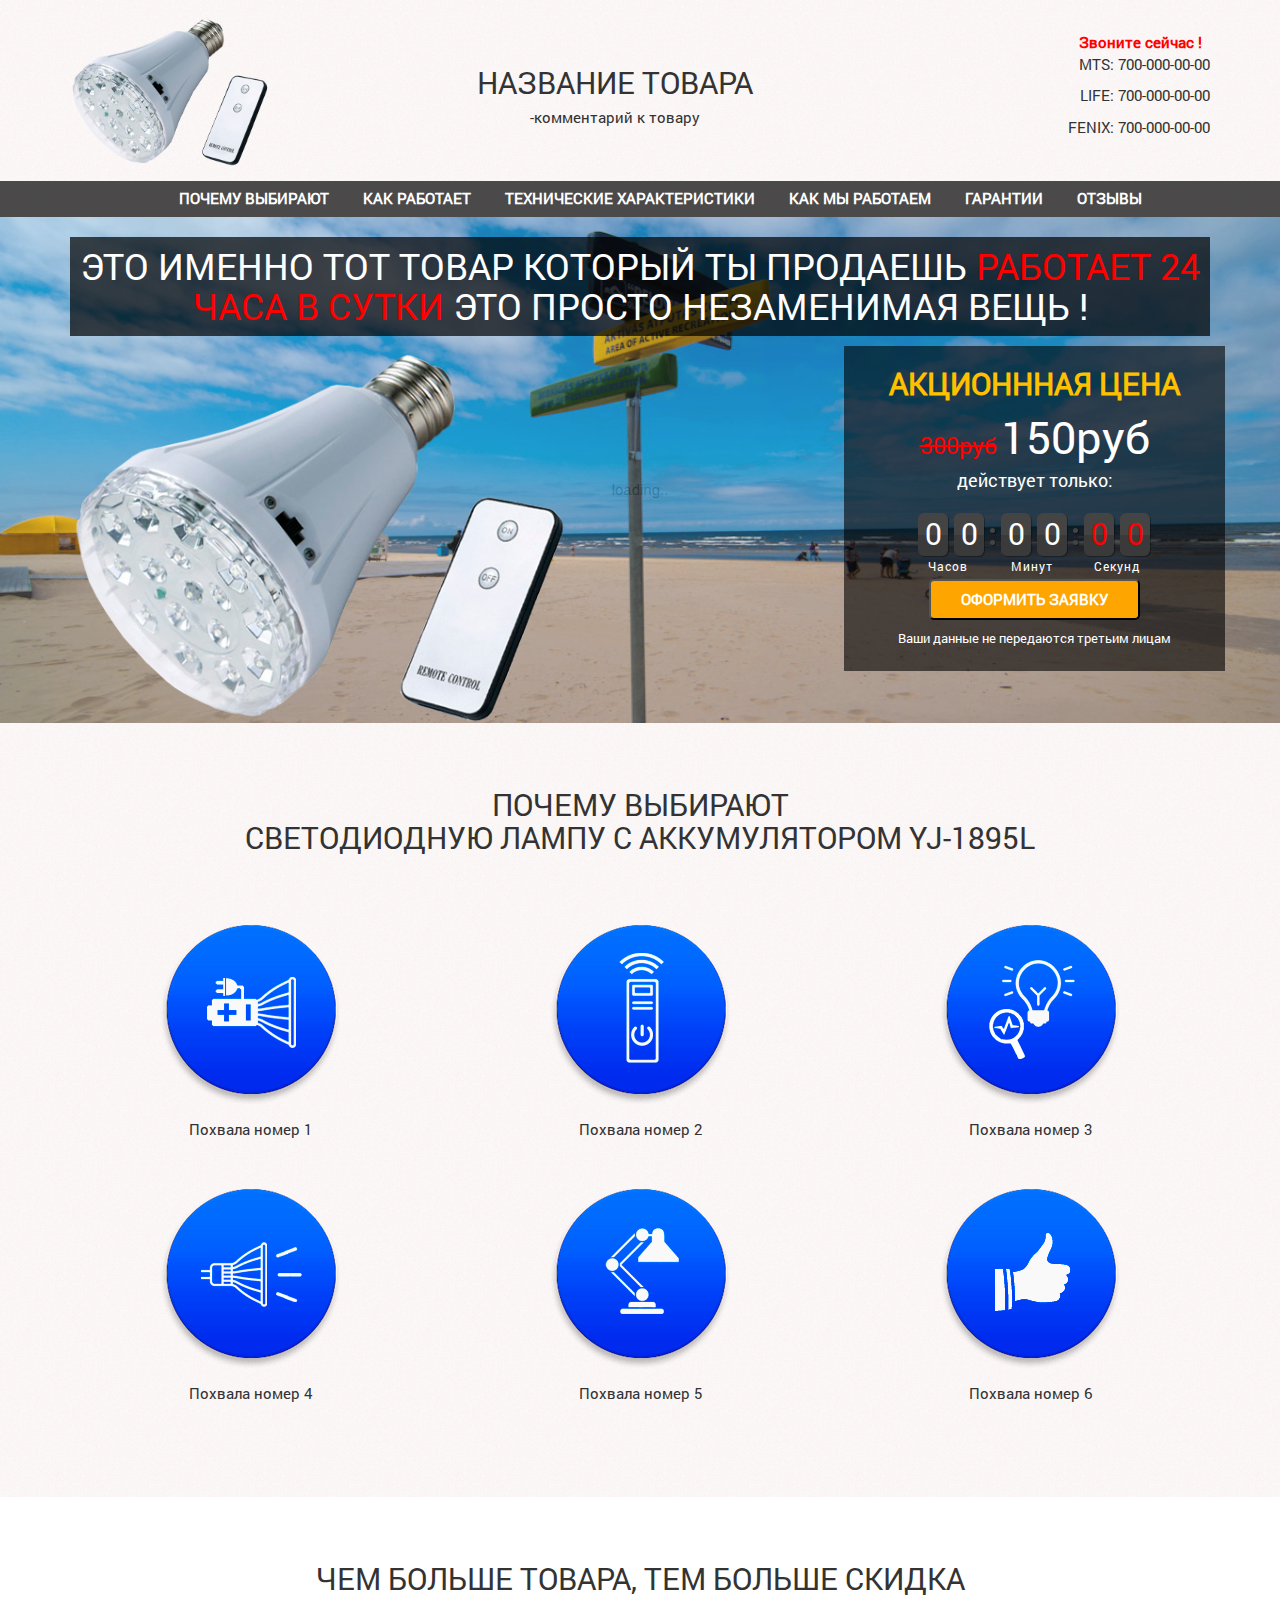
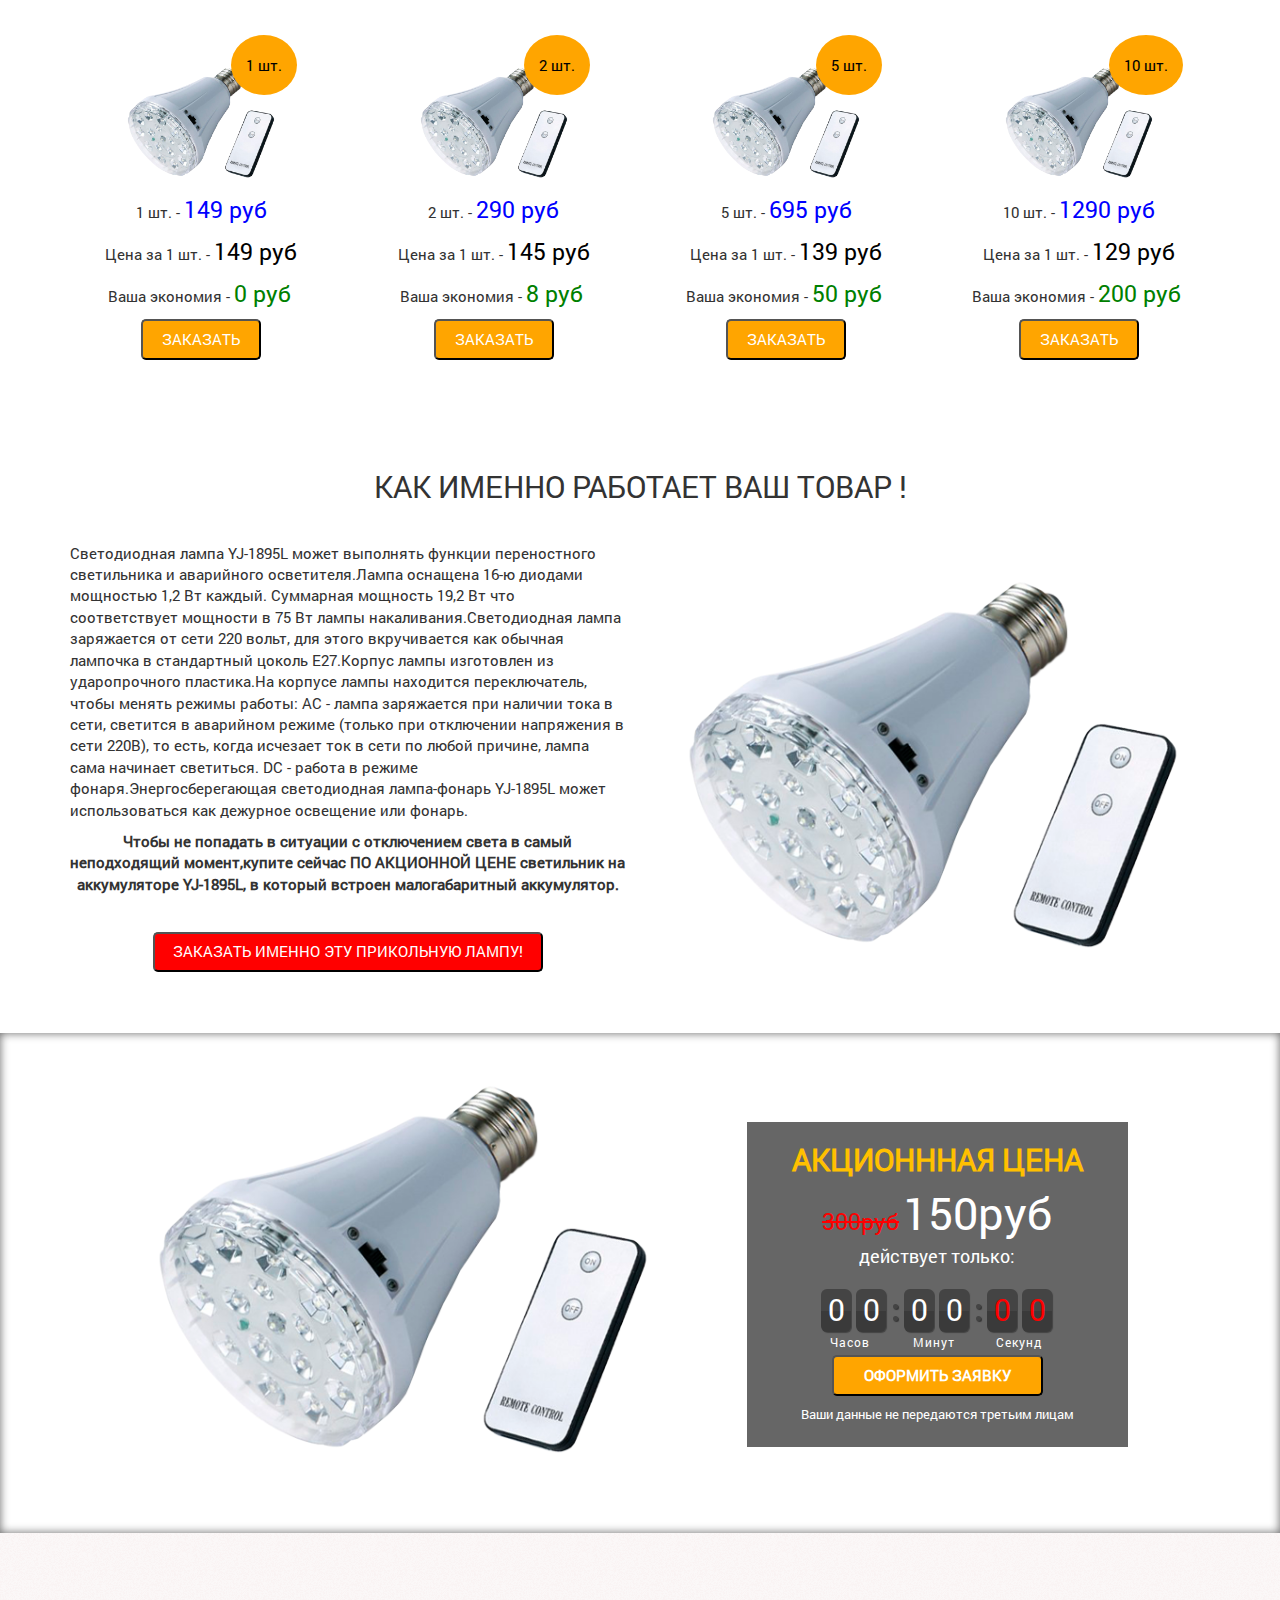
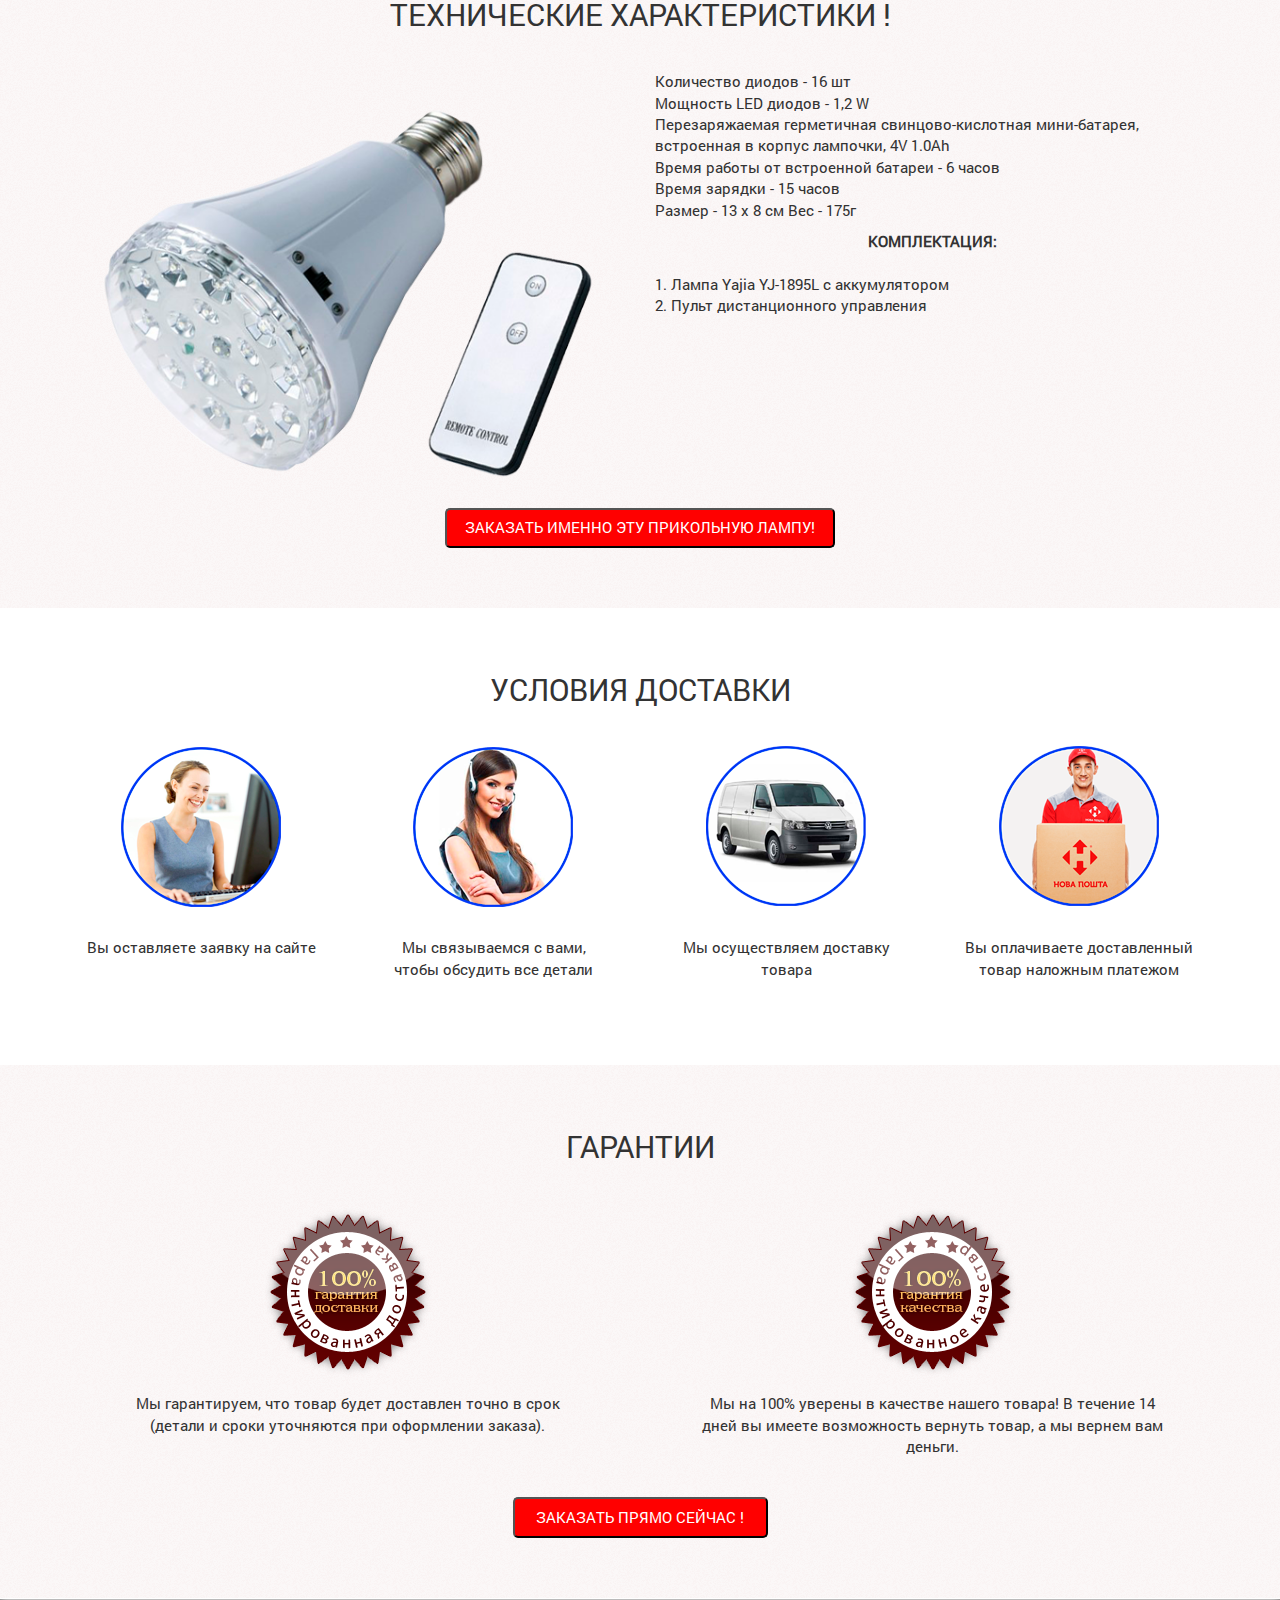
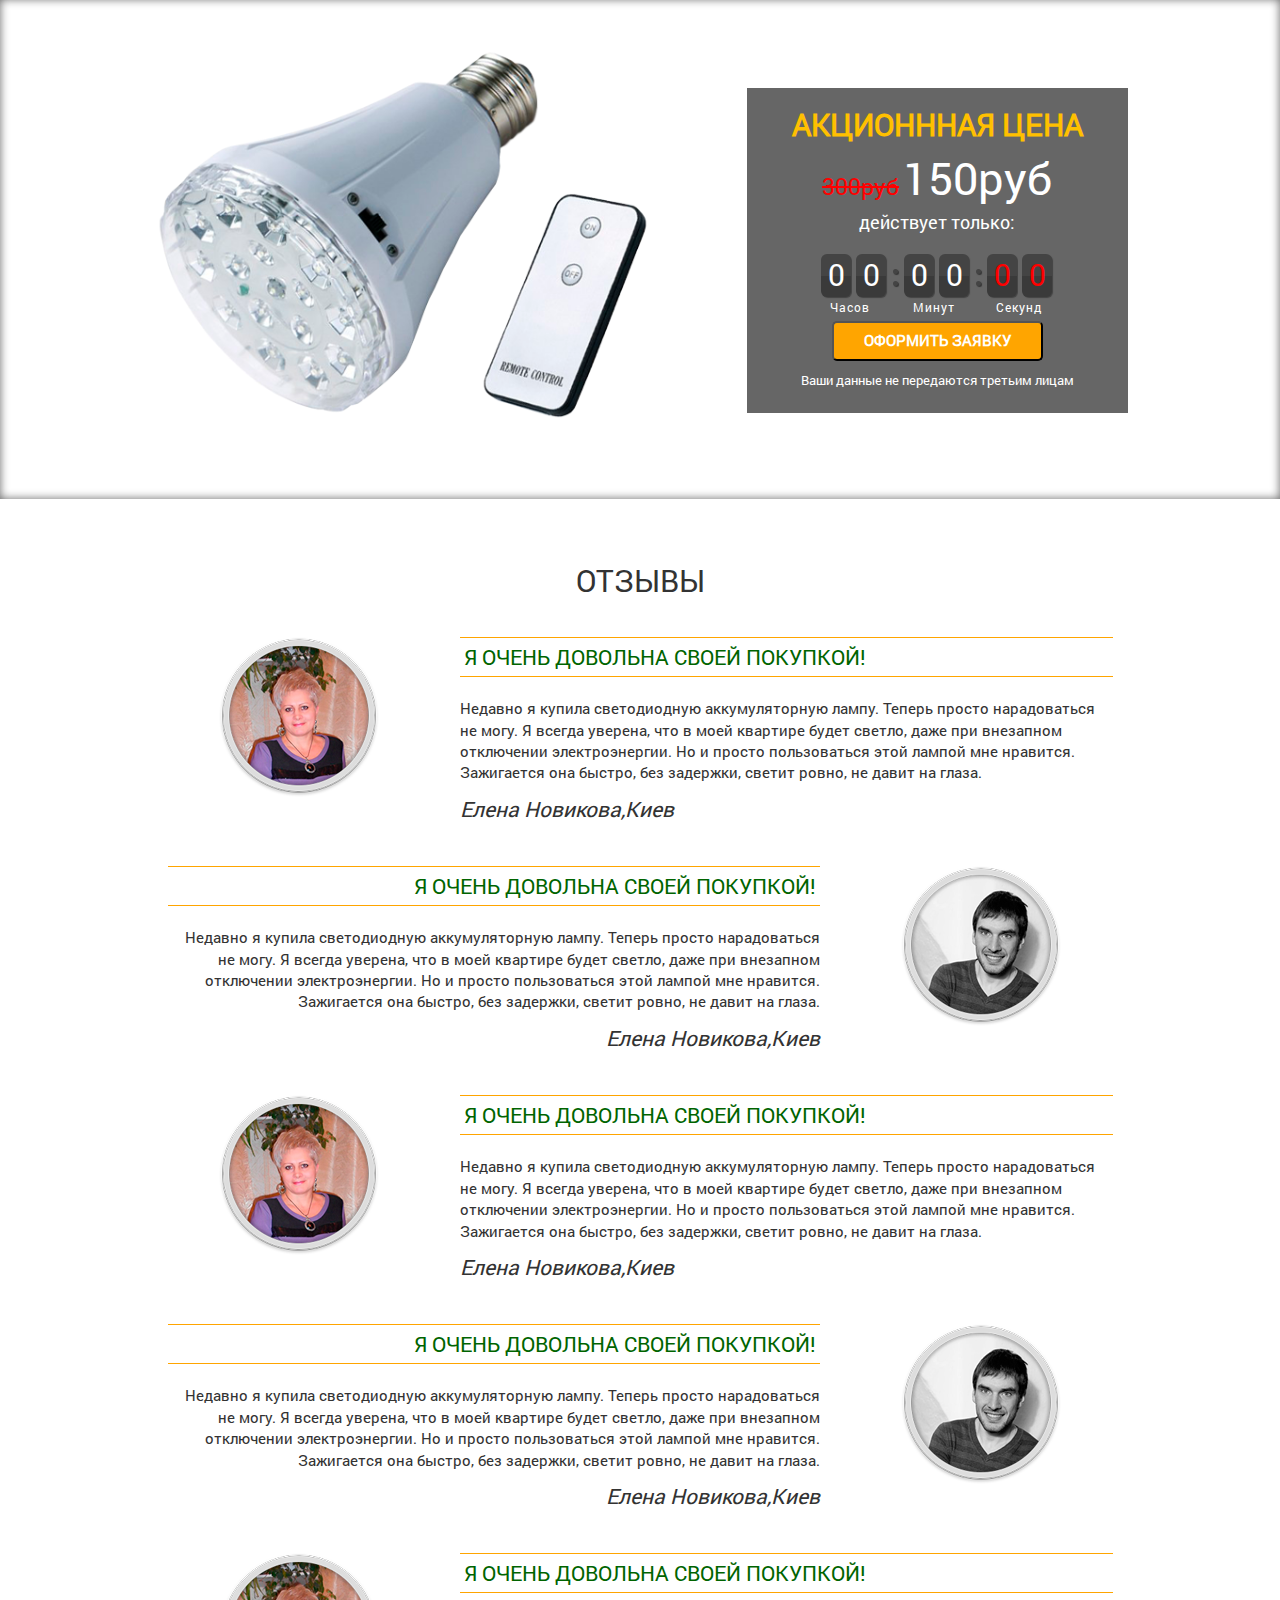
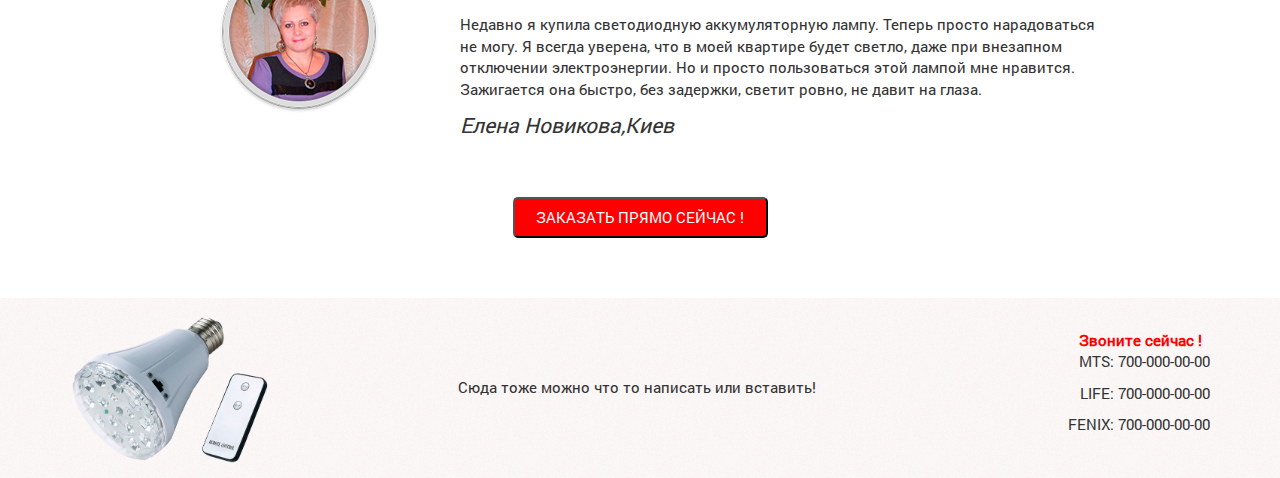
<file: index.html>
<!DOCTYPE html>
<!--[if lt IE 7]><html lang="ru" class="lt-ie9 lt-ie8 lt-ie7"><![endif]-->
<!--[if IE 7]><html lang="ru" class="lt-ie9 lt-ie8"><![endif]-->
<!--[if IE 8]><html lang="ru" class="lt-ie9"><![endif]-->
<!--[if gt IE 8]><!-->
<html lang="ru">
<!--<![endif]-->
<head>
	<meta charset="utf-8" />
	<title>Bootstrap 30 gut x 12 col</title>
	<meta name="description" content="" />
	<meta http-equiv="X-UA-Compatible" content="IE=edge" />
	<meta name="viewport" content="width=device-width, initial-scale=1.s0" />
	<!--Путь к Фавиконке-->
	<link rel="shortcut icon" href="favicon.png" />
	<!--Стили Бутстрапа-->
	<link rel="stylesheet" href="bootstrap/css/bootstrap.min.css">	
	<link rel="stylesheet" href="bootstrap/validator/css/bootstrapValidator.css">

	<link rel="stylesheet" href="fonts/font-awesome/css/font-awesome.min.css">
	<link rel="stylesheet" href="libs/countdown/jquery.countdown.css">		
	<link rel="stylesheet" href="css/bg-screen.css">
	<!--Основной CSS-->	
	<link rel="stylesheet" href="css/fonts.css" />
	<link rel="stylesheet" href="css/main.css" />
	<link rel="stylesheet" href="css/media.css" />	
</head>
<body>	
	<header class="header">
		<div class="container">
			<div class="_table">
				<div class="header__logo">
					<img class="img-responsive" src="img/tovar.png" alt="">
				</div>
				<div class="header__titles">
					<h2>Название товара</h2>
					<h4>-комментарий к товару</h4>
				</div>
				<div class="header__phones text-right">
					<b class="red">Звоните сейчас !&nbsp;&nbsp;</b>
					<p>MTS: 700-000-00-00</p>
					<p>LIFE: 700-000-00-00</p>
					<p>FENIX: 700-000-00-00</p>
				</div>
			</div>
			</div>

		<div class="navigation" id="stick_menu">      
			<nav class="main-nav">
				<ul>
					<li><a href="#why">Почему выбирают</a></li>                 
					<li><a href="#how">Как работает</a></li>                   
					<li><a href="#tehnics">Технические характеристики</a></li>            
					<li><a href="#delivery">Как мы работаем</a></li>                  
					<li><a href="#garants">Гарантии</a></li>                   
					<li><a href="#comments">Отзывы</a></li>
				</ul>
			</nav>
			<a href="#" class="responsive-menu-open"><i class="fa fa-bars"></i></a>
		</div>	
		<div class="responsive-menu">
			<a href="#" class="responsive-menu-close"><i class="fa fa-times"></i></a>
			<nav class="responsive-nav"></nav> <!-- end .responsive-nav -->
		</div> <!-- end .responsive-menu -->    

	</header>

	<section class="block-1">
		<div id="content" class="my-slider">
			<img src="images/img-slider-1.jpg">
			<img src="images/img-slider-2.jpg">
			<img src="images/img-slider-3.jpg">
		</div>
		<div class="container">
			<div class="row">
				<div class="col-sm-12">
					<h1>Это именно тот товар который ты продаешь
						<font class="red">работает 24 часа в сутки</font>
						это просто незаменимая вещь !</h1>
					</div>
				</div>

				<div class="row">
					<div class="col-sm-12">
						<div class="tovar"> <!-- задаем картинку товара -->
							<img class="img-responsive"src="img/tovar.png" alt="">
						</div>
						<div class="count-form">  <!-- Форма  заказа сo счетчиком -->
							<center>
								<div class="count-form__title">Акционнная цена</div>				
								<strike class="red">300руб</strike>
								<span class="white">150руб</span>				
								<p>действует только:</p>
								<div id="countdown-1"></div>
								<button class="count-form__button" data-toggle="modal" role="button" href="#orderModal">Оформить заявку</button><br>
								<small>Ваши данные не передаются третьим лицам</small>		
							</center>
						</div>
					</div>
				</div>
			</div>
		</section>

		<section class="block-2">
		<a name="why"></a>
			<div class="container">
				<h2 class="text-center">ПОЧЕМУ ВЫБИРАЮТ<br>светодиодную лампу с аккумулятором YJ-1895L</h2>
				<div class="row">
					<div class="col-sm-4 col-xs-6">
						<div class="block-2__tile">
							<img class="img-responsive" src="img/boch1.png" alt="">
							<p>Похвала номер 1</p>
						</div>
					</div>
					<div class="col-sm-4 col-xs-6">
						<div class="block-2__tile">
							<img class="img-responsive" src="img/boch2.png" alt="">
							<p>Похвала номер 2</p>
						</div>
					</div>
					<div class="col-sm-4 col-xs-6">
						<div class="block-2__tile">
							<img class="img-responsive" src="img/boch3.png" alt="">
							<p>Похвала номер 3</p>
						</div>
					</div>			
					<div class="col-sm-4 col-xs-6">
						<div class="block-2__tile">
							<img class="img-responsive" src="img/boch4.png" alt="">
							<p>Похвала номер 4</p>
						</div>
					</div>
					<div class="col-sm-4 col-xs-6">
						<div class="block-2__tile">
							<img class="img-responsive" src="img/boch5.png" alt="">
							<p>Похвала номер 5</p>
						</div>
					</div>
					<div class="col-sm-4 col-xs-6">
						<div class="block-2__tile">
							<img class="img-responsive" src="img/boch6.png" alt="">
							<p>Похвала номер 6</p>
						</div>
					</div>
				</div>
			</div>
		</section>

		<section class="block-3">
			<div class="container">
				<h2 class="text-center">Чем больше товара, тем больше скидка</h2>
				<div class="row">
					<div class="col-sm-3 col-xs-6">
						<div class="block-3__tile">
							<div class="block-3__tile--lable">1 шт.</div>
							<img class="img-responsive" src="img/tovar.png" alt="">
							<p class="block-3__total-price">1 шт. - <span>149 руб</span></p>
							<p class="block-3__item-price">Цена за 1 шт. - <span>149 руб</span></p>
							<p class="block-3__economy">Ваша экономия - <span>0 руб</span>&nbsp;</p>

							<button class="btn-small js-btn-b3" data-toggle="modal" role="button" href="#orderModal">Заказать</button>
						</div>
					</div>

					<div class="col-sm-3 col-xs-6">
						<div class="block-3__tile">
							<div class="block-3__tile--lable">2 шт.</div>
							<img class="img-responsive" src="img/tovar.png" alt="">
							<p class="block-3__total-price">2 шт. - <span>290 руб</span></p>
							<p class="block-3__item-price">Цена за 1 шт. - <span>145 руб</span></p>
							<p class="block-3__economy">Ваша экономия - <span>8 руб</span>&nbsp;</p>

							<button class="btn-small js-btn-b3" data-toggle="modal" role="button" href="#orderModal">Заказать</button>
						</div>
					</div>

					<div class="col-sm-3 col-xs-6">
						<div class="block-3__tile">
							<div class="block-3__tile--lable">5 шт.</div>
							<img class="img-responsive" src="img/tovar.png" alt="">
							<p class="block-3__total-price">5 шт. - <span>695 руб</span></p>
							<p class="block-3__item-price">Цена за 1 шт. - <span>139 руб</span></p>
							<p class="block-3__economy">Ваша экономия - <span>50 руб</span>&nbsp;</p>

							<button class="btn-small js-btn-b3" data-toggle="modal" role="button" href="#orderModal">Заказать</button>
						</div>
					</div>

					<div class="col-sm-3 col-xs-6">
						<div class="block-3__tile">
							<div class="block-3__tile--lable">10 шт.</div>
							<img class="img-responsive" src="img/tovar.png" alt="">
							<p class="block-3__total-price">10 шт. - <span>1290 руб</span></p>
							<p class="block-3__item-price">Цена за 1 шт. - <span>129 руб</span></p>
							<p class="block-3__economy">Ваша экономия - <span>200 руб</span>&nbsp;</p>

							<button class="btn-small js-btn-b3" data-toggle="modal" role="button" href="#orderModal">Заказать</button>
						</div>
					</div>

				</div>
			</div>
		</section>

		<section class="block-4">
		<a name="how"></a>
			<div class="container">
				<h2 class="text-center">Как именно работает ваш товар !</h2>
				<div class="row">
					<div class="col-sm-6">
						<p>Светодиодная лампа YJ-1895L может выполнять функции переностного светильника и аварийного осветителя.Лампа оснащена 16-ю диодами мощностью 1,2 Вт каждый. Суммарная мощность 19,2 Вт что соответствует мощности в 75 Вт лампы накаливания.Светодиодная лампа заряжается от сети 220 вольт, для этого вкручивается как обычная лампочка в стандартный цоколь Е27.Корпус лампы изготовлен из ударопрочного пластика.На корпусе лампы находится переключатель, чтобы менять режимы работы: АС - лампа заряжается при наличии тока в сети, светится в аварийном режиме (только при отключении напряжения в сети 220В), то есть, когда исчезает ток в сети по любой причине, лампа сама начинает светиться. DC - работа в режиме фонаря.Энергосберегающая светодиодная лампа-фонарь YJ-1895L может использоваться как дежурное освещение или фонарь.</p>
						<b>Чтобы не попадать в ситуации с отключением света в самый неподходящий момент,купите сейчас ПО АКЦИОННОЙ ЦЕНЕ светильник на аккумуляторе YJ-1895L, в который встроен малогабаритный аккумулятор.</b>&nbsp;
						<button class="btn-big" data-toggle="modal" role="button" href="#orderModal">Заказать именно эту прикольную лампу!</button>
					</div>

					<div class="col-sm-6">
						<img src="img/tovar.png" alt="" class="img-responsive">
					</div>
				</div>
			</div>
		</section>

		<section class="block-5 bg-one">		 
			<div class="container">
				<div class="row">
					<div class="col-sm-10 col-sm-offset-1">
						<div class="tovar"> <!-- задаем картинку товара -->
							<img class="img-responsive"src="img/tovar.png" alt="">
						</div>
						<div class="count-form">  <!-- Форма  заказа сo счетчиком -->
							<center>
								<div class="count-form__title">Акционнная цена</div>				
								<strike class="red">300руб</strike>
								<span class="white">150руб</span>				
								<p>действует только:</p>
								<div id="countdown-2"></div>
							    <button class="count-form__button" data-toggle="modal" role="button" href="#orderModal">Оформить заявку</button><br>
								<small>Ваши данные не передаются третьим лицам</small>		
							</center>
						</div>
					</div>
				</div>
			</div>			
		</section>

		<section class="block-6">
		<a name="tehnics"></a>
			<div class="container">
				<h2 class="text-center">Технические характеристики !</h2>
				<div class="row">
					<div class="col-sm-6">
						<img src="img/tovar.png" alt="" class="img-responsive">
					</div>

					<div class="col-sm-6">
						<p>Количество диодов - 16 шт<br>
							Мощность LED диодов - 1,2 W<br>
							Перезаряжаемая герметичная свинцово-кислотная мини-батарея, встроенная в корпус лампочки, 4V 1.0Ah<br>
							Время работы от встроенной батареи - 6 часов<br>
							Время зарядки - 15 часов<br>
							Размер - 13 х 8 см Вес - 175г
						</p>
						<b>КОМПЛЕКТАЦИЯ:</b>&nbsp;
						<p>1. Лампа Yajia YJ-1895L с аккумулятором<br>
							2. Пульт дистанционного управления
						</p>						
					</div>
				</div>
				<button class="btn-big" data-toggle="modal" role="button" href="#orderModal">Заказать именно эту прикольную лампу!</button>
			</div>
		</section>


		<section class="block-7">
		<a name="delivery"></a>
			<div class="container">
				<h2 class="text-center">Условия доставки</h2>
				<div class="row">
					<div class="col-sm-3 col-xs-6">
						<img src="img/rabotaem-1.png" alt="" class="img-responsive">
						<p>Вы оставляете заявку на сайте</p>
					</div>
					<div class="col-sm-3 col-xs-6">
						<img src="img/rabotaem-2.png" alt="" class="img-responsive">
						<p>Мы связываемся с вами, чтобы обсудить все детали</p>
					</div>
					<div class="col-sm-3 col-xs-6">
						<img src="img/rabotaem-3.png" alt="" class="img-responsive">
						<p>Мы осуществляем доставку товара</p>
					</div>
					<div class="col-sm-3 col-xs-6">
						<img src="img/rabotaem-4.png" alt="" class="img-responsive">
						<p>Вы оплачиваете доставленный товар наложным платежом</p>
					</div>
				</div>
			</div>
		</section>


		<section class="block-8">
		<a name="garants"></a>
			<div class="container">
				<h2 class="text-center">Гарантии</h2>
				<div class="row">
					<div class="col-sm-6">
						<img src="img/gar1.png" alt="" class="img-responsive">
						<p>Мы гарантируем, что товар будет доставлен точно в срок (детали и сроки уточняются при оформлении заказа).</p>
					</div>
					<div class="col-sm-6">
						<img src="img/gar2.png" alt="" class="img-responsive">
						<p>Мы на 100% уверены в качестве нашего товара! В течение 14 дней вы имеете возможность вернуть товар, а мы вернем вам деньги.</p>
					</div>
				</div>
				<button class="btn-big"  data-toggle="modal" role="button" href="#orderModal">Заказать прямо сейчас !</button>
			</div>
		</section>

		<section class="block-9 bg-two">		
			<div class="container">
				<div class="row">
					<div class="col-sm-10 col-sm-offset-1">
						<div class="tovar"> <!-- задаем картинку товара -->
							<img class="img-responsive"src="img/tovar.png" alt="">
						</div>
						<div class="count-form">  <!-- Форма  заказа сo счетчиком -->
							<center>
								<div class="count-form__title">Акционнная цена</div>				
								<strike class="red">300руб</strike>
								<span class="white">150руб</span>				
								<p>действует только:</p>
								<div id="countdown-3"></div>
								<button class="count-form__button" role="button" data-toggle="modal" href="#orderModal">Оформить заявку</button><br>
								<small>Ваши данные не передаются третьим лицам</small>		
							</center>
						</div>
					</div>
				</div>
			</div>			
		</section>

		<section class="block-10">
		<a name="comments"></a>
			<div class="container">
				<h2 class="text-center">Отзывы</h2>            

				<!-- Отзыв 1 -->
				<div class="row">
					<div class="col-xs-4 col-md-3 col-md-offset-1">
						<img src="img/1.png" class="img-responsive" alt="">
					</div>
					<div class="col-xs-8 col-md-7">
						<div class="block-10__comment">Я очень довольна своей покупкой!</div>
						<p>Недавно я купила светодиодную аккумуляторную лампу. Теперь просто нарадоваться не могу. Я всегда уверена, что в моей квартире будет светло, даже при внезапном отключении электроэнергии. Но и просто пользоваться этой лампой мне нравится. Зажигается она быстро, без задержки, светит ровно, не давит на глаза. 
						</p>
						<em>Елена Новикова,Киев</em>
					</div>
				</div>

				<!-- Отзыв 2 -->
				<div class="row">				
					<div class="col-xs-8 col-md-7 txt col-md-offset-1">
						<div class="block-10__comment">Я очень довольна своей покупкой!</div>
						<p>Недавно я купила светодиодную аккумуляторную лампу. Теперь просто нарадоваться не могу. Я всегда уверена, что в моей квартире будет светло, даже при внезапном отключении электроэнергии. Но и просто пользоваться этой лампой мне нравится. Зажигается она быстро, без задержки, светит ровно, не давит на глаза. 
						</p>
						<em>Елена Новикова,Киев</em>
					</div>
					<div class="col-xs-4 col-md-3">
						<img src="img/2.png" class="img-responsive" alt="">
					</div>
				</div>

				<!-- Отзыв 3 -->
				<div class="row">
					<div class="col-xs-4 col-md-3 col-md-offset-1">
						<img src="img/1.png" class="img-responsive" alt="">
					</div>
					<div class="col-xs-8 col-md-7 txt">
						<div class="block-10__comment">Я очень довольна своей покупкой!</div>
						<p>Недавно я купила светодиодную аккумуляторную лампу. Теперь просто нарадоваться не могу. Я всегда уверена, что в моей квартире будет светло, даже при внезапном отключении электроэнергии. Но и просто пользоваться этой лампой мне нравится. Зажигается она быстро, без задержки, светит ровно, не давит на глаза. 
						</p>
						<em>Елена Новикова,Киев</em>
					</div>
				</div>

				<!-- Отзыв 4 -->
				<div class="row">				
					<div class="col-xs-8 col-md-7 col-md-offset-1 txt">
						<div class="block-10__comment">Я очень довольна своей покупкой!</div>
						<p>Недавно я купила светодиодную аккумуляторную лампу. Теперь просто нарадоваться не могу. Я всегда уверена, что в моей квартире будет светло, даже при внезапном отключении электроэнергии. Но и просто пользоваться этой лампой мне нравится. Зажигается она быстро, без задержки, светит ровно, не давит на глаза. 
						</p>
						<em>Елена Новикова,Киев</em>				
					</div>
					<div class="col-xs-4 col-md-3">
						<img src="img/2.png" class="img-responsive" alt="">
					</div>
				</div>

				<!-- Отзыв 5 -->
				<div class="row">
					<div class="col-xs-4 col-md-3 col-md-offset-1">
						<img src="img/1.png" class="img-responsive" alt="">
					</div>
					<div class="col-xs-8 col-md-7 txt">
						<div class="block-10__comment">Я очень довольна своей покупкой!</div>
						<p>Недавно я купила светодиодную аккумуляторную лампу. Теперь просто нарадоваться не могу. Я всегда уверена, что в моей квартире будет светло, даже при внезапном отключении электроэнергии. Но и просто пользоваться этой лампой мне нравится. Зажигается она быстро, без задержки, светит ровно, не давит на глаза. 
						</p>
						<em>Елена Новикова,Киев</em>
					</div>
				</div>
				<button class="btn-big" data-toggle="modal" role="button" href="#orderModal">Заказать прямо сейчас !</button>
			</div>
		</section>

		<footer class="footer">
			<div class="container">
				<div class="_table">
					<div class="footer__logo">
						<img class="img-responsive" src="img/tovar.png" alt="">
					</div>
					<div class="footer__center">
						Сюда тоже можно что то написать или вставить!
					</div>
					<div class="footer__phones text-right">
						<b class="red">Звоните сейчас !&nbsp;&nbsp;</b>
						<p>MTS: 700-000-00-00</p>
						<p>LIFE: 700-000-00-00</p>
						<p>FENIX: 700-000-00-00</p>
					</div>
				</div>
			</div>
		</footer>
        

		<div class="modal fade" id="orderModal" role="dialog" tabindex="-1" aria-labelledby="orderModalLabel" aria-hidden="true">
			<center>
				<div class="modal-dialog">
					<div class="modal-content">
						<div class="modal-body">
							<button aria-hidden="true" class="close" data-dismiss="modal" type="button">&times;</button><br>

							<form id="defaultForm" role="form" method="post" class="form-horizontal" action="">  				         
                             
                             <input id="describe" type="hidden"> 

                             <p>Введите имя и номер мобильного телефона РФ:</p><br>

								<div class="form-group">
									<label for="name" class="col-sm-3 col-xs-12 control-label">
									   <i class="fa fa-user"></i>
									</label>

									<div class="col-sm-6 col-xs-12">
										<input type="text" class="form-control" name="username" placeholder="Ваше имя" id="name"/>
									</div>
								</div>
								<div class="form-group">
									<label for="phone" class="col-sm-3 col-xs-12 control-label">
								    	<i class="fa fa-phone"></i>
									</label>

									<div class="col-sm-6 col-xs-12">
										<input type="text" class="form-control" name="phoneNumber" placeholder="Ваш телефон" id="phone"/>
									</div>
								</div>
								<div class="form-group">
									<div class="col-sm-12">								
										<button type="submit" class="btn btn-small" id="form-submit">Отправить заявку</button>
									</div>
								</div>   

							<div id="msgSuccess" class="text-center hidden">Заявка принята ! <br> В ближайшее время <br>наш менеджер вам перезвонит !</div>
							<div id="msgError" class="text-center hidden">Упс ! Что то пошло не так ! <br>Сервер не отвечает !</div> 
							</form>
						
						</div>
					</div>
				</div>
			</center>
		</div>


		<!--  Подключаем необходимые Скрипты -->
		<script src="libs/jquery/jquery-1.11.1.min.js"></script>			
		<script src="js/jquery.onImagesLoad.min.js"></script>  <!-- //  работают в паре -->
		<script src="js/jquery.responsiveSlides.js"></script>  <!-- //  работают в паре		 -->
		<script src="libs/countdown/jquery.countdown.js"></script>	
		<script src="bootstrap/js/bootstrap.js"></script>
		<script src="bootstrap/validator/js/bootstrapValidator.js"></script>
		<script src="js/form.ajax.script.js"></script>
		
		<script src="js/common.js"></script>
	</body>
	</html>
</file>
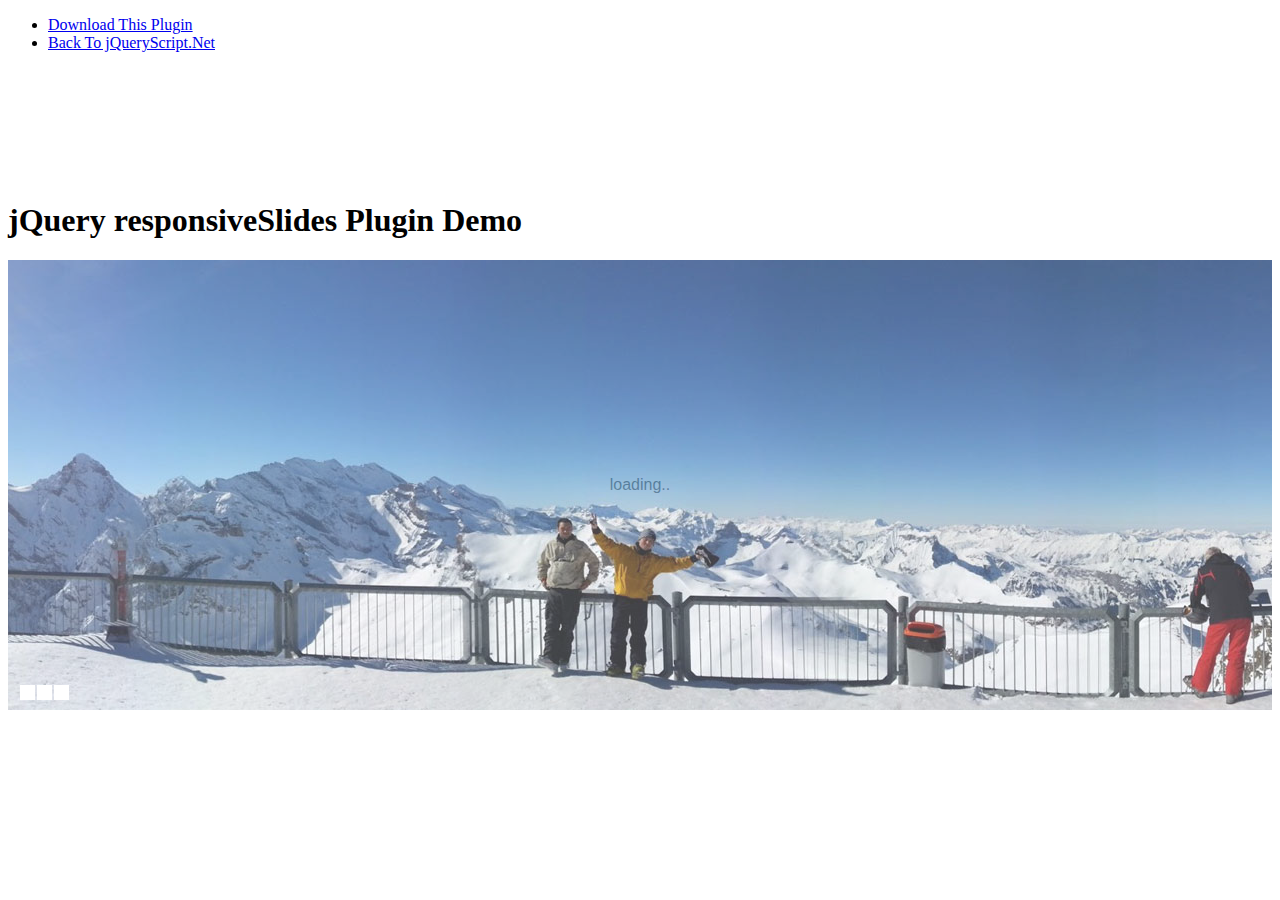
<file: libs/Responsive-jQuery-Full-Width-Image-Slider-Plugin-responsiveSlides/index.html>
<!DOCTYPE HTML>
<html>
<head>
<meta charset="utf-8">
<title>jQuery responsiveSlides Plugin Demo</title>
<style>
#content{width:100%; height:450px; position:relative; background:#99FF33; }
</style>
<link href="http://www.jqueryscript.net/css/jquerysctipttop.css" rel="stylesheet" type="text/css">
<script src="http://ajax.googleapis.com/ajax/libs/jquery/1.10.2/jquery.min.js"></script>
<script type="text/javascript" src="jquery.onImagesLoad.min.js"></script>
<script type="text/javascript" src="jquery.responsiveSlides.js"></script>
</head>
<body>
<div id="jquery-script-menu">
<div class="jquery-script-center">
<ul>
<li><a href="http://www.jqueryscript.net/slider/Responsive-jQuery-Full-Width-Image-Slider-Plugin-responsiveSlides.html">Download This Plugin</a></li>
<li><a href="http://www.jqueryscript.net/">Back To jQueryScript.Net</a></li>
</ul>
<div class="jquery-script-ads"><script type="text/javascript"><!--
google_ad_client = "ca-pub-2783044520727903";
/* jQuery_demo */
google_ad_slot = "2780937993";
google_ad_width = 728;
google_ad_height = 90;
//-->
</script>
<script type="text/javascript"
src="http://pagead2.googlesyndication.com/pagead/show_ads.js">
</script></div>
<div class="jquery-script-clear"></div>
</div>
</div>
<h1 style="margin-top:150px;">jQuery responsiveSlides Plugin Demo</h1>
<div id="content">
    <img src="1.jpg">
    <img src="2.jpg">
    <img src="3.jpg">
</div>


<script language="javascript">

$(function(){

	var p=$('#content').responsiveSlides({
		height:450,						// slides conteiner height
		background:'#fff',				// background color and color of overlayer to fadeout on init
		autoStart:true,					// boolean autostart
		startDelay:0,					// start whit delay
		effectInterval:5000,			// time to swap photo
		effectTransition:1000,			// time effect
		pagination:[
			{
				active:true,			// activate pagination
				inner:true,				// pagination inside or aouside slides conteiner
				position:'B_L', 		/* 
											pagination align:
												T_L = top left
												T_C = top center
												T_R = top right
									
												B_L = bottom left
												B_C = bottom center
												B_R = bottom right
										*/
				margin:10, 				// pagination margin
				dotStyle:'', 			// dot pagination class style
				dotStyleHover:'', 		// dot pagination class hover style
				dotStyleDisable:''		// dot pagination class disable style
			}
		]
	});

});
</script>
<script type="text/javascript">

  var _gaq = _gaq || [];
  _gaq.push(['_setAccount', 'UA-36251023-1']);
  _gaq.push(['_setDomainName', 'jqueryscript.net']);
  _gaq.push(['_trackPageview']);

  (function() {
    var ga = document.createElement('script'); ga.type = 'text/javascript'; ga.async = true;
    ga.src = ('https:' == document.location.protocol ? 'https://ssl' : 'http://www') + '.google-analytics.com/ga.js';
    var s = document.getElementsByTagName('script')[0]; s.parentNode.insertBefore(ga, s);
  })();

</script>
</body>
</html>
</file>
<file: css/bg-screen.css>
.bg-one:after,
.bg-two:after{
  content: "";
  display: block;
  min-height: 500px;
  width: 100%;
  -webkit-background-size: cover;
  background-size: cover;
  background-position: center center;
  background-repeat: no-repeat;
  background-attachment: fixed;
  box-shadow: inset 0 0 10px rgba(0, 0, 0, 0.6); }
  @media only screen and (min-device-width: 768px) and (max-device-width: 1024px), only screen and (min-device-width: 320px) and (max-device-width: 480px) {
    .bg-one:after, .bg-two:after {
      background-attachment: scroll; } 
    }

/*id="bg-one"*/
.bg-one:after {
  background-image: url(../images/img-slider-3.jpg); }
  
/*id="bg-two"*/  
.bg-two:after {
  background-image: url(../images/img-slider-4.jpg); }
</file>
<file: css/fonts.css>
/* font-family: "RobotoRegular"; */
@font-face {
	font-family: "RobotoRegular";
	src: url("../fonts/RobotoRegular/RobotoRegular.eot");
	src: url("../fonts/RobotoRegular/RobotoRegular.eot?#iefix")format("embedded-opentype"),
	url("../fonts/RobotoRegular/RobotoRegular.woff") format("woff"),
	url("../fonts/RobotoRegular/RobotoRegular.ttf") format("truetype");
	font-style: normal;
	font-weight: normal;
}
</file>
<file: css/main.css>
body{
	font-size: 15px;
	font-family: "RobotoRegular",sans-serif;
}
section{
	padding: 3em 0;
}

.red{
	color:red;
}
.bd{
	border: 1px red solid;
}
.posar{
	position: relative;
}
.img-responsive{
	margin: 0 auto;
}


/******Typography**********/
h1{
	padding: 10px;	
	background: rgba(0,0,0,0.7);
	text-align: center;
	text-transform: uppercase;
	color:white;
	font-size: 2.4em;
}
h2{
	text-transform: uppercase;
	font-size: 2em;
	padding-bottom: 1em;
}
h4{
	font-size: 1em;
}

/******top menu********/
.to_top{
	position:fixed;top:0px;left: 0;right: 0;
	z-index: 1000;
}
/* Navigation
   ========================================================================== */
.navigation ul{
 	 list-style: none;
 }
 .navigation{ 
 	background: rgba(0,0,0,0.7);	 	
 	z-index: 9;
}
.main-nav {}
.main-nav ul {
	margin-bottom: 0;
	text-align: center;
}
.main-nav ul>li {
	display: inline-block;
}
.main-nav ul>li a {
	font-size: 1em;
	padding: 0.5em 1em;
	text-transform: uppercase;
	font-weight: 700;	
	display: inline-block;
	position: relative;
	color:white;
	transition:all 0.5s;
}

.main-nav ul>li a:hover, .main-nav ul>li:hover a {
	text-decoration: none;
	color:orange;
}


.responsive-menu-open {
	font-size: 1.5em;
	margin-left: 1em;
	color: white;		
	display: none;
}
.responsive-menu-open:hover {
	color: #5d6e7b;
}
.responsive-menu {
	position: fixed;
	top: 0;
	bottom: 6s0%;
	left: 100%;
	min-width: 100%;
    background:white;
	z-index: 999;
	padding: 24px;
	overflow-y: scroll;
	-webkit-transition: .25s;
	-moz-transition: .25s;
	-o-transition: .25s;
	-ms-transition: .25s;
	transition: .25s;
}
.responsive-menu.open {
	left: 0;
}
.responsive-menu-close {
	position: absolute;
	top: 0.2em;
	right: 0.5em;
	font-size: 1.5em;
	color: #000;
}
.responsive-menu-close:hover {
	color: #5d6e7b;
}
.responsive-nav ul>li a {
	font-size: 1em;
	color: #353537;
	text-transform: uppercase;
	font-weight: 700;
	line-height: 2em;
}
.responsive-nav ul{
	list-style: none;
}

.no-scroll {
	overflow: hidden !important;
}

@media all and (max-width: 868px) {
	.responsive-menu-open {
		padding-right: 22px;
	}
	.main-nav {
		display: none;
	}
	.responsive-menu-open {
		display: inline-block;
	}		
}

/*******Count form*********/

/*
Остальной КСС по 
счетчику в файле 
Jquery.countdown.css
*/

.count-form{	
	position: absolute;
	right: 0;top: 0em;	
	color:white;	
	background:rgba(0,0,0,0.6);
	padding: 0.5em 3em 1.5em;
}

.count-form__title{
	color:#ffc000;
	font-size: 2em;
	line-height: 2em;
	text-transform: uppercase;
	letter-spacing: 0;
	font-weight: bold;	
}
.count-form strike{
	line-height: 1em;
	font-size: 1.5em;
}
.count-form .white{
	color:white;
	line-height: 1em;
	font-size: 3em;	
}
.count-form p{
	padding: 0.5em 0;
	font-size: 1.2em;	
}
.count-form__button{
	display: inline-block;
	background: orange;
	font-weight: bold;
	border-radius: 5px ;
	padding: 0.5em 2em;
	margin: 0.5em 0;
	text-transform: uppercase;
	text-decoration: none;
	color:white;
	transition:all 0.5s;
}
.count-form__button:hover{
	text-decoration: none;
	color:#ddd;
	background: #ffc000;
}
.count-form__button:focus{
	text-decoration: none;
}

/*******buttons***********/

.btn-small{
	display: block;
	width: 8em;
	text-align: center;
	margin: 0 auto;
	background: orange;
	border-radius: 5px ;
	padding: 0.5em 1em;
	text-transform: uppercase;
	text-decoration: none;
	color:white;
	transition:all 0.5s;
}

.btn-big{
	display: block;
	width: 26em;
	text-align: center;
	/*margin: 0 auto;*/
	background: #ff0000;
	border-radius: 5px ;
	padding: 0.5em 1em;
	text-transform: uppercase;
	text-decoration: none;
	color:white;
	transition:all 0.5s;
	margin: 1em auto;
}

.btn-small:hover,
.btn-small:focus{
	text-decoration: none;
	color:white;
	background: #ffcc00;
}
.btn-big:hover,
.btn-big:focus{
	text-decoration: none;
	color:white;
	background: #cc0000;
}

/********slider***********/

.my-slider{
	position: absolute;
	z-index: -1;
	width: 100%;
	
}
.my-slider img{
	width: 100%;
}
/********bg-scroll******/

/*
искать в файле
bg-screen.css
*/

/*******header*******/
._table{
	display: table;	
	width: 100%;
}
.header{
	background: url(../img/bg.png);
}
.header__logo{
	display: table-cell;
	vertical-align: middle;
	min-width: 200px;
	width: 200px;
	padding: 1em 0;
}
.header__titles{
	display: table-cell;
	vertical-align: middle;
	text-align: center;
}
.header__phones{
	display: table-cell;
	vertical-align: middle;
	max-width: 100px;
	min-width: 100px;
}
.header h2{
	padding: 0;
}


/*********block-1**********/
section.block-1{
	padding: 0;
}
.block-1 .img-responsive{
    height: auto;
    display: block;
    width: 100%;   
	max-width: 500px;	
	margin-left: 0px;
}


/*********block-2**********/
.block-2{
	background: url(../img/bg.png);
}
.block-2__tile{
	text-align: center;
	padding-bottom: 2.5em;
}
.block-2__tile p{
	padding-top: 1em;
}
.block-2 h2{
	padding-bottom: 2em;
}

/************Block-3*****************/

.block-3{
	background: white;
}
.block-3__tile{
	text-align: center;
}
.block-3__total-price span{
	color:blue;
	font-size: 1.5em;
}
.block-3__item-price span{
	color:#000;
	font-size: 1.5em;
}
.block-3__economy span{
	color:green;
	font-size: 1.5em;
}

.block-3 .img-responsive{
    height: auto;
    display: block;
    width: 100%;   
	max-width: 150px;	
	margin-bottom: 1em;	
	margin-top: 2em;
}
.block-3__tile--lable{
	position: absolute;
	left: 50%;top: 0;
	margin-left: 2em;
	border-radius: 100%;
	background: orange;
	padding: 1em ;
	line-height: 2em;
	color:#000;
}


/*******block-4***********/

.block-4{
	background: white;	
}
.block-4 b{
	display: block;
	text-align: center;
}
.block-4 .img-responsive{
    height: auto;
    display: block;
    width: 100%;   
	max-width: 500px;	
	margin-bottom: 1em;	
	margin-top: 2em;
}

/*********block-5******/
.block-5{
	padding: 0;
	min-height: 500px;
	background: transparent;
}
.block-5 .img-responsive{
    height: auto;
    display: block;
    width: 100%;   
	max-width: 500px;	
	margin-left: 0px;
}
.block-5 .count-form{
	margin: 6em 0;
}
.block-5 .tovar{
	position: absolute;
	left: 0;top: 0;
	margin-top: 3em;
}

/******block-6*************/


.block-6{
	background:url(../img/bg.png);	
}
.block-6 b{
	display: block;
	text-align: center;
}


.block-6 .img-responsive{
    height: auto;
    display: block;
    width: 100%;   
	max-width: 500px;	
	margin-bottom: 1em;	
	margin-top: 2em;
}

/********block-7*****/
.block-7{
	background: white;	
}
.block-7 p{
	text-align: center;
	padding: 2em 1em 2em;
}


/********block-8******/
.block-8{
	background:url(../img/bg.png);	
}
.block-8 p{
	text-align: center;
	padding: 1em 3em;
}
.block-8 .btn-big{	
	width: 17em;
}

/********block-9************/

.block-9{
	padding: 0;
	min-height: 500px;
	background: transparent;
}
.block-9 .img-responsive{
    height: auto;
    display: block;
    width: 100%;   
	max-width: 500px;	
	margin-left: 0px;
}
.block-9 .count-form{
	margin: 6em 0;
}
.block-9 .tovar{
	position: absolute;
	left: 0;top: 0;
	margin-top: 3em;
}
/**********block-10**********/

.block-10{
	background: white;	
}

.block-10__comment{
	text-transform: uppercase;
	display: block;
	font-size: 1.4em;
	border-bottom: 1px orange solid;
	border-top: 1px orange solid;
	padding: 0.2em;
	margin-bottom: 1em;
	color:#006400;
}
.block-10 em{
	display: block;
	font-size: 1.4em;
	margin-bottom: 2em;
}

.block-10 .txt:nth-of-type(2n+1){
   text-align: right;
}
.block-10 .btn-big{	
	width: 17em;
}

/*******footer*******/

.footer{
	background: url(../img/bg.png);
}
.footer__logo{
	display: table-cell;
	vertical-align: middle;
	min-width: 200px;
	width: 200px;
	padding: 1em 0;
}
.footer__center{
	display: table-cell;
	text-align: center;
	vertical-align: middle;
}

.footer__phones{
	display: table-cell;
	vertical-align: middle;
	min-width: 100px;
	max-width: 100px;
}

/*********Modal form********/
.modal-body{
	background: rgba(0,0,0,0.8);
	color:white;
	border-radius: 0;
}
.modal-body .btn-small{
	width: 14em;
}
.modal-body .close{
	color:white;
}
.form-control-feedback:before{
    position: absolute;		
	top: 50%;margin-top: -0.5em;
	right: 0.2em;
	font-size: 2em;
}
i.fa-user,
i.fa-phone{
	font-size: 1.8em;
}

#msgSuccess{
	color:white;
	text-transform: uppercase;
}
#msgError{
	text-transform: uppercase;
	color:red;
}
</file>
<file: css/media.css>
/*==========  Desktop First Method  ==========*/

/* Large Devices, Wide Screens */
@media only screen and (max-width : 1200px) {
 .main-nav ul>li a {
	font-size: 0.95em;
	padding: 0.5em 0.8em;
}
}

/* Medium Devices, Desktops */
@media only screen and (max-width : 992px) {
body{
 	font-size: 13px;
 }
 .main-nav ul>li a {
	font-size: 0.9em;
	padding: 0.5em 1em;
}
}

/* Small Devices, Tablets */
@media only screen and (max-width : 768px) {
.header__logo,
.footer__logo{
	display: none;
}
h1{
	font-size: 1.6em;
}

}

/* Extra Small Devices, Phones */
@media only screen and (max-width : 480px) {
 body{
 	font-size: 10px;
 }

.block-3__tile span{
	font-size: 1em;
}
.block-5 .tovar,
.block-9 .tovar{	
	margin-top: 25em;
}
.block-5 .img-responsive{
    max-width: 280px;  
}

}

/* Custom, iPhone Retina */
@media only screen and (max-width : 320px) {

}


/*==========  Mobile First Method  ==========*/

/* Custom, iPhone Retina */
@media only screen and (min-width : 320px) {

}

/* Extra Small Devices, Phones */
@media only screen and (min-width : 480px) {

}

/* Small Devices, Tablets */
@media only screen and (min-width : 768px) {

}

/* Medium Devices, Desktops */
@media only screen and (min-width : 992px) {

}

 /* Large Devices, Wide Screens */
@media only screen and (min-width : 1200px) {

}
</file>
<file: bootstrap/validator/css/bootstrapValidator.css>
/**
 * BootstrapValidator (http://bootstrapvalidator.com)
 * The best jQuery plugin to validate form fields. Designed to use with Bootstrap 3
 *
 * @author      http://twitter.com/nghuuphuoc
 * @copyright   (c) 2013 - 2014 Nguyen Huu Phuoc
 * @license     Commercial: http://bootstrapvalidator.com/license/
 *              Non-commercial: http://creativecommons.org/licenses/by-nc-nd/3.0/
 */

.bv-form .help-block {
    margin-bottom: 0;
}
.bv-form .tooltip-inner {
    text-align: left;
}
.nav-tabs li.bv-tab-success > a {
    color: #3c763d;
}
.nav-tabs li.bv-tab-error > a {
    color: #a94442;
}

.bv-form .bv-icon-no-label {
	top: 0;
}

.bv-form .bv-icon-input-group {
	top: 0;
	z-index: 100;
}
</file>
